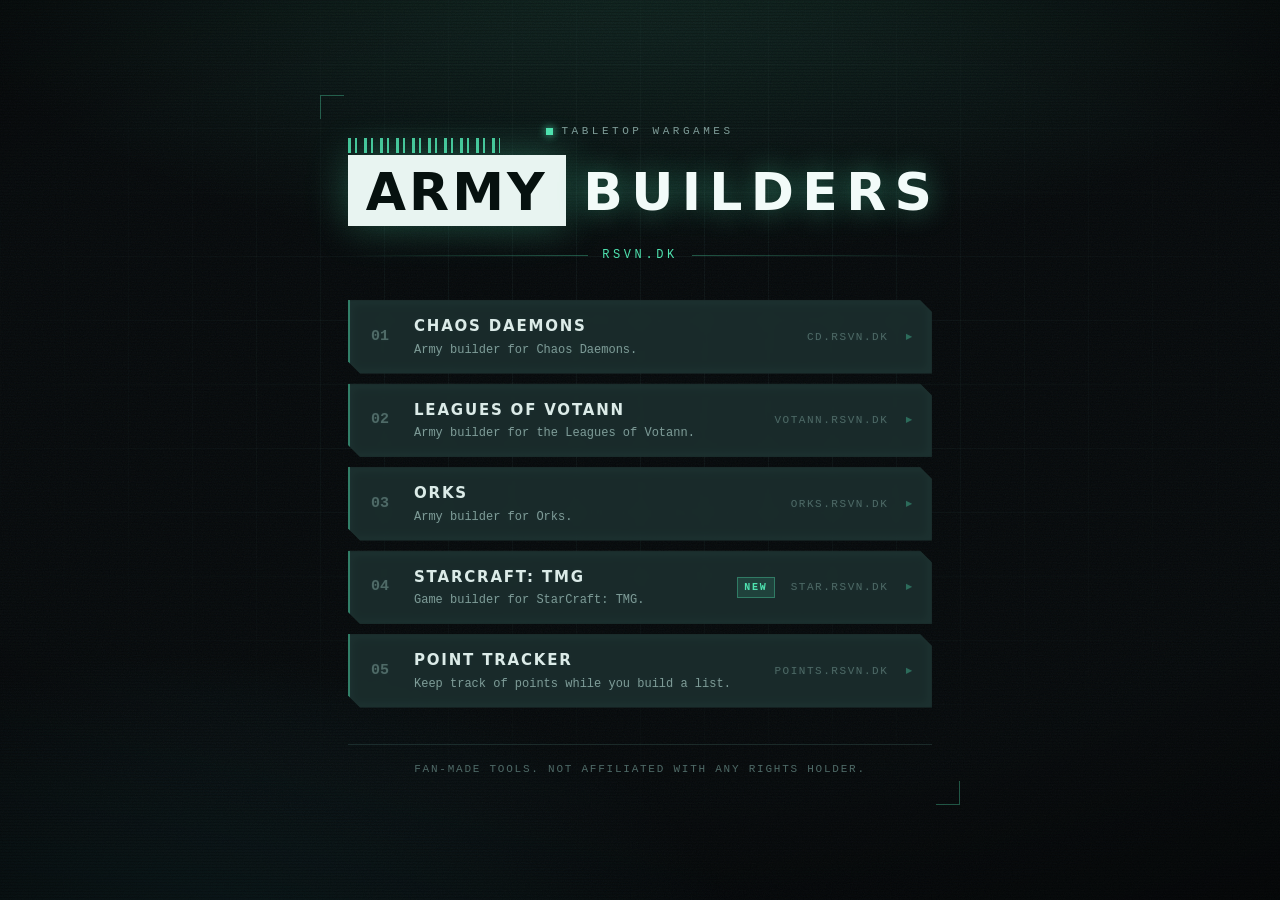
<file: index.html>
<!DOCTYPE html>
<html lang="en">
  <head>
    <meta charset="utf-8" />
    <meta name="viewport" content="width=device-width, initial-scale=1" />
    <title>Army Builders</title>
    <meta name="description" content="List builders and tools for tabletop wargames." />
    <meta name="color-scheme" content="dark" />
    <meta name="theme-color" content="#05090b" />

    <!-- Social preview -->
    <meta property="og:type" content="website" />
    <meta property="og:title" content="Army Builders" />
    <meta property="og:description" content="List builders and tools for tabletop wargames." />

    <link
      rel="icon"
      href="data:image/svg+xml,<svg xmlns='http://www.w3.org/2000/svg' viewBox='0 0 100 100'><text y='.9em' font-size='90'>⚔️</text></svg>"
    />
    <link rel="stylesheet" href="styles.css" />
  </head>

  <body>
    <!-- Atmosphere: grid, scanlines, drifting sweep, grain, vignette. -->
    <div class="fx" aria-hidden="true">
      <div class="fx-glow"></div>
      <div class="fx-grid"></div>
      <div class="fx-scanlines"></div>
      <div class="fx-sweep"></div>
      <div class="fx-noise"></div>
      <div class="fx-vignette"></div>
    </div>

    <main class="hud">
      <header class="masthead">
        <p class="eyebrow"><span class="eyebrow-mark"></span><span id="eyebrow"></span></p>

        <h1 class="title">
          <span id="title-lead" class="title-lead"></span
          ><span id="title-rest" class="title-rest"></span>
        </h1>

        <div class="rule">
          <span class="rule-line"></span>
          <span id="handle" class="handle"></span>
          <span class="rule-line"></span>
        </div>

        <p id="tagline" class="tagline"></p>
      </header>

      <nav id="links" class="links" aria-label="Army builders"></nav>

      <footer id="footer" class="footer"></footer>
    </main>

    <script src="links.js"></script>
  </body>
</html>
</file>
<file: styles.css>
/* ============================================================
   Dark tactical HUD. Single theme by design — the whole look
   rests on a near-black ground, so there is no light variant.
   ============================================================ */

:root {
  --accent: #4fe3b0;
  --accent-soft: rgba(79, 227, 176, 0.12);
  --accent-line: rgba(79, 227, 176, 0.35);

  --bg: #05090b;
  --panel: rgba(14, 26, 28, 0.66);
  --panel-hover: rgba(22, 42, 44, 0.9);
  --line: rgba(126, 196, 186, 0.16);

  --text: #dcebe8;
  --muted: #7f9c98;
  --dim: #4f6a67;

  --font-display: ui-sans-serif, system-ui, "Segoe UI", Roboto,
    "Helvetica Neue", Arial, sans-serif;
  --font-mono: ui-monospace, SFMono-Regular, "SF Mono", Menlo, Consolas,
    "Liberation Mono", monospace;

  /* Size of the cut corner on every panel. */
  --notch: 0.75rem;
}

*,
*::before,
*::after {
  box-sizing: border-box;
}

html {
  -webkit-text-size-adjust: 100%;
}

body {
  margin: 0;
  min-height: 100vh;
  display: flex;
  align-items: center;
  justify-content: center;
  padding: 3rem 1.25rem;
  background: var(--bg);
  color: var(--text);
  font-family: var(--font-mono);
  line-height: 1.5;
  -webkit-font-smoothing: antialiased;
}

/* ------------------------------------------------------------
   Atmosphere layers
   ------------------------------------------------------------ */
.fx,
.fx > * {
  position: fixed;
  inset: 0;
  pointer-events: none;
}

.fx {
  z-index: 0;
}

/* Cold light bleeding in from the top. */
.fx-glow {
  background: radial-gradient(
      70rem 34rem at 50% -12%,
      color-mix(in srgb, var(--accent) 16%, transparent),
      transparent 68%
    ),
    radial-gradient(
      50rem 30rem at 15% 110%,
      rgba(30, 90, 96, 0.28),
      transparent 70%
    );
}

/* Faint blueprint grid, faded out at the edges. */
.fx-grid {
  background-image: linear-gradient(var(--line) 1px, transparent 1px),
    linear-gradient(90deg, var(--line) 1px, transparent 1px);
  background-size: 4rem 4rem;
  opacity: 0.35;
  mask-image: radial-gradient(60rem 40rem at 50% 40%, #000 20%, transparent 75%);
}

/* CRT scanlines. */
.fx-scanlines {
  background: repeating-linear-gradient(
    to bottom,
    rgba(0, 0, 0, 0.32) 0 1px,
    transparent 1px 3px
  );
  opacity: 0.5;
}

/* A single bright line drifting down the screen. */
.fx-sweep {
  height: 12rem;
  inset: -12rem 0 auto 0;
  background: linear-gradient(
    to bottom,
    transparent,
    color-mix(in srgb, var(--accent) 3%, transparent) 55%,
    color-mix(in srgb, var(--accent) 9%, transparent) 82%,
    transparent
  );
  animation: sweep 14s linear infinite;
}

@keyframes sweep {
  to {
    transform: translateY(calc(100vh + 24rem));
  }
}

/* Film grain. */
.fx-noise {
  background-image: url("data:image/svg+xml,%3Csvg xmlns='http://www.w3.org/2000/svg'%3E%3Cfilter id='n'%3E%3CfeTurbulence type='fractalNoise' baseFrequency='0.85' numOctaves='4' stitchTiles='stitch'/%3E%3C/filter%3E%3Crect width='100%25' height='100%25' filter='url(%23n)'/%3E%3C/svg%3E");
  opacity: 0.05;
  mix-blend-mode: overlay;
}

.fx-vignette {
  background: radial-gradient(
    120% 90% at 50% 45%,
    transparent 45%,
    rgba(0, 0, 0, 0.75) 100%
  );
}

/* ------------------------------------------------------------
   Shell + corner brackets
   ------------------------------------------------------------ */
.hud {
  position: relative;
  z-index: 1;
  width: 100%;
  max-width: 40rem;
  padding: 1.75rem;
}

/* Two elements, each drawing an opposite pair of L-shaped brackets. */
.hud::before,
.hud::after {
  content: "";
  position: absolute;
  width: 1.5rem;
  height: 1.5rem;
  border: 1px solid var(--accent-line);
  pointer-events: none;
}

.hud::before {
  top: 0;
  left: 0;
  border-right: 0;
  border-bottom: 0;
}

.hud::after {
  right: 0;
  bottom: 0;
  border-left: 0;
  border-top: 0;
}

/* ------------------------------------------------------------
   Masthead
   ------------------------------------------------------------ */
.masthead {
  text-align: center;
  margin-bottom: 2.25rem;
}

.eyebrow {
  display: flex;
  align-items: center;
  justify-content: center;
  gap: 0.5rem;
  margin: 0 0 1rem;
  font-size: 0.6875rem;
  letter-spacing: 0.32em;
  text-transform: uppercase;
  color: var(--muted);
}

.eyebrow-mark {
  width: 0.4375rem;
  height: 0.4375rem;
  background: var(--accent);
  box-shadow: 0 0 0.5rem var(--accent);
  animation: blink 2.4s steps(1, end) infinite;
}

@keyframes blink {
  0%,
  72% {
    opacity: 1;
  }
  76%,
  84% {
    opacity: 0.15;
  }
  88%,
  100% {
    opacity: 1;
  }
}

.title {
  margin: 0;
  font-family: var(--font-display);
  font-size: clamp(2rem, 9vw, 3.25rem);
  font-weight: 800;
  line-height: 1;
  text-transform: uppercase;
  white-space: nowrap;
}

/* First word sits in a lit panel, the rest is plain — the split
   that gives the reference its "KORD | BREACH" rhythm. */
.title-lead {
  position: relative;
  display: inline-block;
  padding: 0.2em 0.34em 0.16em;
  margin-right: 0.34em;
  background: #e8f4f1;
  color: #06110f;
  letter-spacing: 0.06em;
  box-shadow: 0 0 2.5rem color-mix(in srgb, var(--accent) 30%, transparent);
}

/* Pixel-static crust along the top edge of the panel. */
.title-lead::before {
  content: "";
  position: absolute;
  left: 0;
  right: 30%;
  top: -0.34em;
  height: 0.3em;
  background: repeating-linear-gradient(
    90deg,
    var(--accent) 0 3px,
    transparent 3px 7px,
    var(--accent) 7px 9px,
    transparent 9px 16px
  );
  opacity: 0.85;
}

.title-rest {
  position: relative;
  color: #f2fbf9;
  letter-spacing: 0.16em;
  text-shadow: 0 0 1.75rem color-mix(in srgb, var(--accent) 45%, transparent);
}

/* Chromatic split, fired in short bursts rather than constantly. */
.title-rest::after {
  content: attr(data-text);
  position: absolute;
  left: 0;
  top: 0;
  width: 100%;
  color: var(--accent);
  opacity: 0;
  pointer-events: none;
  animation: glitch 7s steps(1, end) infinite;
}

@keyframes glitch {
  0%,
  90% {
    opacity: 0;
    transform: none;
    clip-path: none;
  }
  91% {
    opacity: 0.85;
    transform: translate(-3px, 1px);
    clip-path: inset(12% 0 58% 0);
  }
  93% {
    opacity: 0.7;
    transform: translate(2px, -1px);
    clip-path: inset(62% 0 12% 0);
  }
  95% {
    opacity: 0.85;
    transform: translate(-2px, 0);
    clip-path: inset(38% 0 40% 0);
  }
  96%,
  100% {
    opacity: 0;
  }
}

.rule {
  display: flex;
  align-items: center;
  gap: 0.875rem;
  margin-top: 1.25rem;
}

.rule-line {
  flex: 1;
  height: 1px;
  background: linear-gradient(90deg, transparent, var(--accent-line));
}

.rule-line:last-child {
  background: linear-gradient(90deg, var(--accent-line), transparent);
}

.handle {
  font-size: 0.75rem;
  letter-spacing: 0.3em;
  text-transform: uppercase;
  color: var(--accent);
}

.tagline {
  margin: 1rem auto 0;
  max-width: 30rem;
  font-size: 0.875rem;
  color: var(--muted);
  text-wrap: balance;
}

/* ------------------------------------------------------------
   Link panels
   ------------------------------------------------------------ */
.links {
  display: flex;
  flex-direction: column;
  gap: 0.625rem;
}

.link {
  position: relative;
  display: flex;
  align-items: center;
  gap: 1rem;
  padding: 0.9375rem 1.125rem 0.9375rem 0.875rem;
  background: var(--panel);
  color: inherit;
  text-decoration: none;
  backdrop-filter: blur(6px);

  /* Cut corners top-right and bottom-left. drop-shadow (unlike a
     border) follows this outline, which is what draws the edge. */
  clip-path: polygon(
    0 0,
    calc(100% - var(--notch)) 0,
    100% var(--notch),
    100% 100%,
    var(--notch) 100%,
    0 calc(100% - var(--notch))
  );
  filter: drop-shadow(0 0 0 var(--line)) drop-shadow(0 0 1px rgba(126, 196, 186, 0.4));
  transition: background-color 0.2s ease, transform 0.2s ease,
    filter 0.2s ease;

  opacity: 0;
  animation: cut-in 0.55s cubic-bezier(0.22, 1, 0.36, 1) forwards;
  animation-delay: calc(var(--i) * 80ms + 150ms);
}

@keyframes cut-in {
  from {
    opacity: 0;
    transform: translateX(-0.75rem);
  }
  to {
    opacity: 1;
    transform: none;
  }
}

/* Accent bar on the leading edge, grows on hover. */
.link::before {
  content: "";
  position: absolute;
  left: 0;
  top: 0;
  bottom: 0;
  width: 2px;
  background: var(--accent);
  opacity: 0.45;
  transition: opacity 0.2s ease, width 0.2s ease;
}

.link:hover,
.link:focus-visible {
  background: var(--panel-hover);
  transform: translateX(3px);
  filter: drop-shadow(0 0 1px var(--accent))
    drop-shadow(0 0 10px color-mix(in srgb, var(--accent) 45%, transparent));
}

.link:hover::before,
.link:focus-visible::before {
  width: 3px;
  opacity: 1;
}

.link:focus-visible {
  outline: none;
}

.link:active {
  transform: translateX(1px);
}

.link-index {
  flex: none;
  width: 2.25rem;
  font-size: 0.9375rem;
  font-weight: 700;
  text-align: center;
  color: var(--dim);
  transition: color 0.2s ease;
}

.link:hover .link-index,
.link:focus-visible .link-index {
  color: var(--accent);
}

/* Emoji, if you'd rather have one than the index number. */
.link-icon {
  flex: none;
  width: 2.25rem;
  font-size: 1.125rem;
  text-align: center;
}

.link-icon svg {
  width: 1.25rem;
  height: 1.25rem;
  fill: none;
  stroke: currentColor;
  stroke-width: 1.75;
  stroke-linecap: round;
  stroke-linejoin: round;
  color: var(--accent);
}

.link-body {
  min-width: 0;
  flex: 1;
  display: flex;
  flex-direction: column;
  gap: 0.1875rem;
}

.link-title {
  font-family: var(--font-display);
  font-size: 0.9375rem;
  font-weight: 700;
  letter-spacing: 0.12em;
  text-transform: uppercase;
}

.link-desc {
  font-size: 0.75rem;
  color: var(--muted);
  overflow: hidden;
  text-overflow: ellipsis;
  white-space: nowrap;
}

.link-badge {
  flex: none;
  padding: 0.1875rem 0.4375rem;
  font-size: 0.625rem;
  font-weight: 700;
  letter-spacing: 0.18em;
  text-transform: uppercase;
  color: var(--accent);
  background: var(--accent-soft);
  box-shadow: inset 0 0 0 1px var(--accent-line);
}

.link-host {
  flex: none;
  font-size: 0.6875rem;
  letter-spacing: 0.14em;
  text-transform: uppercase;
  color: var(--dim);
  transition: color 0.2s ease;
}

.link:hover .link-host,
.link:focus-visible .link-host {
  color: var(--muted);
}

.link-go {
  flex: none;
  color: var(--accent);
  opacity: 0.35;
  transition: opacity 0.2s ease, transform 0.2s ease;
}

.link:hover .link-go,
.link:focus-visible .link-go {
  opacity: 1;
  transform: translateX(2px);
}

/* ------------------------------------------------------------
   Footer
   ------------------------------------------------------------ */
.footer {
  margin-top: 2.25rem;
  padding-top: 1rem;
  border-top: 1px solid var(--line);
  text-align: center;
  font-size: 0.6875rem;
  letter-spacing: 0.16em;
  text-transform: uppercase;
  color: var(--dim);
}

/* ------------------------------------------------------------
   Narrow screens
   ------------------------------------------------------------ */
@media (max-width: 34rem) {
  body {
    padding: 2rem 0.875rem;
  }

  .hud {
    padding: 1.25rem;
  }

  /* The host label is the first thing to go when space is tight. */
  .link-host {
    display: none;
  }

  .link-desc {
    white-space: normal;
    display: -webkit-box;
    -webkit-box-orient: vertical;
    -webkit-line-clamp: 2;
    line-clamp: 2;
  }

  .title {
    white-space: normal;
  }

  .eyebrow {
    letter-spacing: 0.22em;
  }
}

@media (prefers-reduced-motion: reduce) {
  *,
  *::before,
  *::after {
    animation: none !important;
    transition-duration: 0.01ms !important;
  }
  .link {
    opacity: 1;
  }
  .eyebrow-mark {
    opacity: 1;
  }
}
</file>
